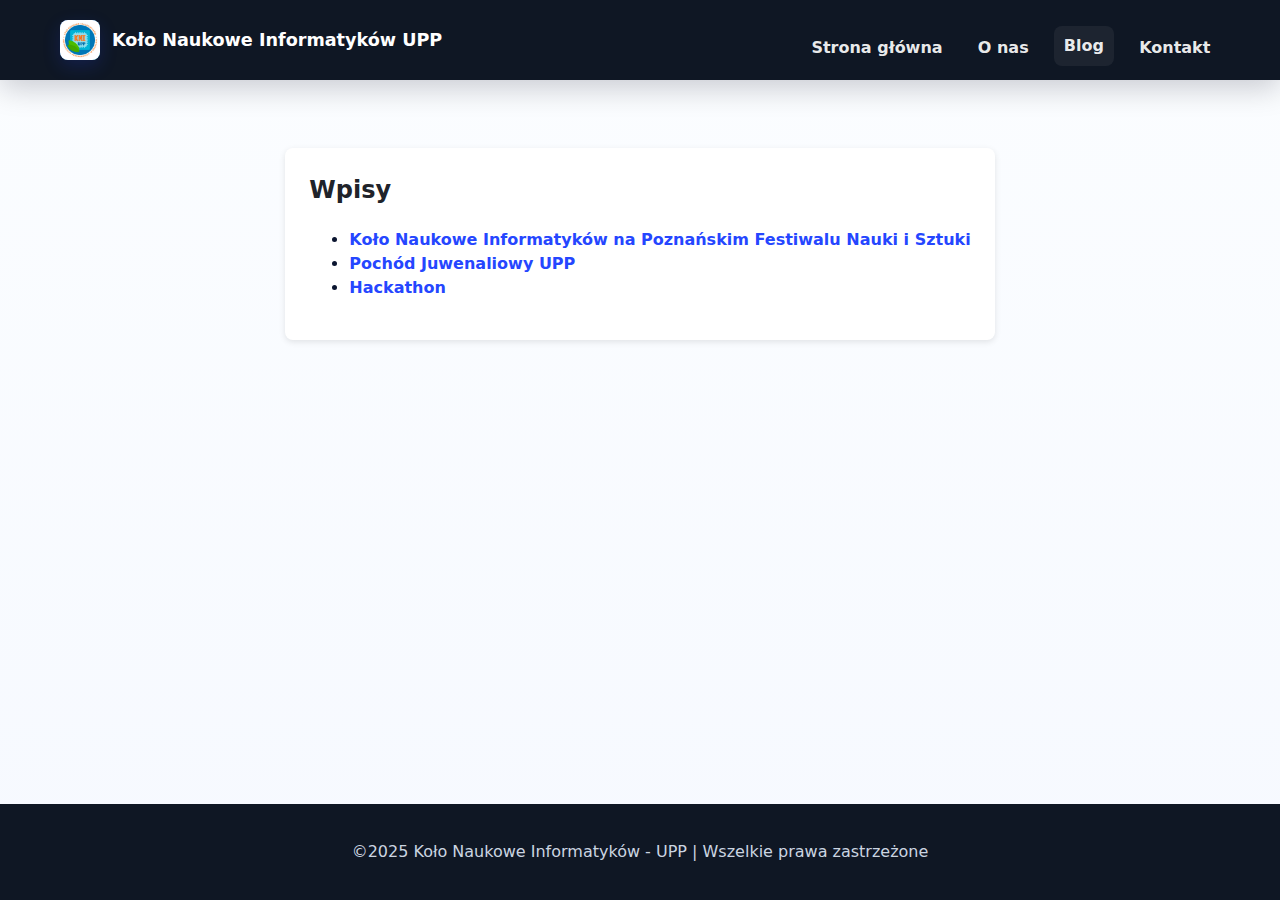
<file: blog/index.html>
<!DOCTYPE html>
<html lang="pl">
<head>
    <meta charset="UTF-8">
    <meta name="viewport" content="width=device-width, initial-scale=1.0">
    <title>Blog – Koło Naukowe Informatyków UPP</title>
    <link rel="stylesheet" href="../assets/css/style.css">
    <link rel="icon" href="../static/favicon.png" type="image/x-icon">
</head>
<body>
    <header>
        <div class="container header-inner">
            <a href="../index.html" class="brand">
                <img src="../static/favicon.png" alt="KNI UPP" class="logo" />
                Koło Naukowe Informatyków UPP
            </a>

            <nav class="nav" aria-label="Główne menu">
                <button class="nav-toggle" aria-label="Otwórz menu" aria-expanded="false">
                    <span class="hamburger" aria-hidden="true"></span>
                </button>
                <ul class="nav-list">
                    <li><a href="../index.html">Strona główna</a></li>
                    <li><a href="../about.html">O nas</a></li>
                    <li><a href="index.html" class="active">Blog</a></li>
                    <li><a href="../contact.html">Kontakt</a></li>
                </ul>
            </nav>
        </div>
    </header>

    <main>
        <section>
            <h2>Wpisy</h2>
            <ul class="blog-list">
                    <li>
                        <a href="pfnis.html">Koło Naukowe Informatyków na Poznańskim Festiwalu Nauki i Sztuki</a>
                        <em></em>
                    </li>
                    <li>
                        <a href="juwenalia_2025.html">Pochód Juwenaliowy UPP</a>
                        <em></em>
                    </li>
                    <li>
                        <a href="hackaton2025.html">Hackathon</a>
                        <em></em>
                    </li>
                <!-- Dodaj kolejne wpisy tutaj -->
            </ul>
        </section>
    </main>

    <footer>
        <p>&copy;2025 Koło Naukowe Informatyków - UPP | Wszelkie prawa zastrzeżone</p>
    </footer>
</body>
</html>
</file>
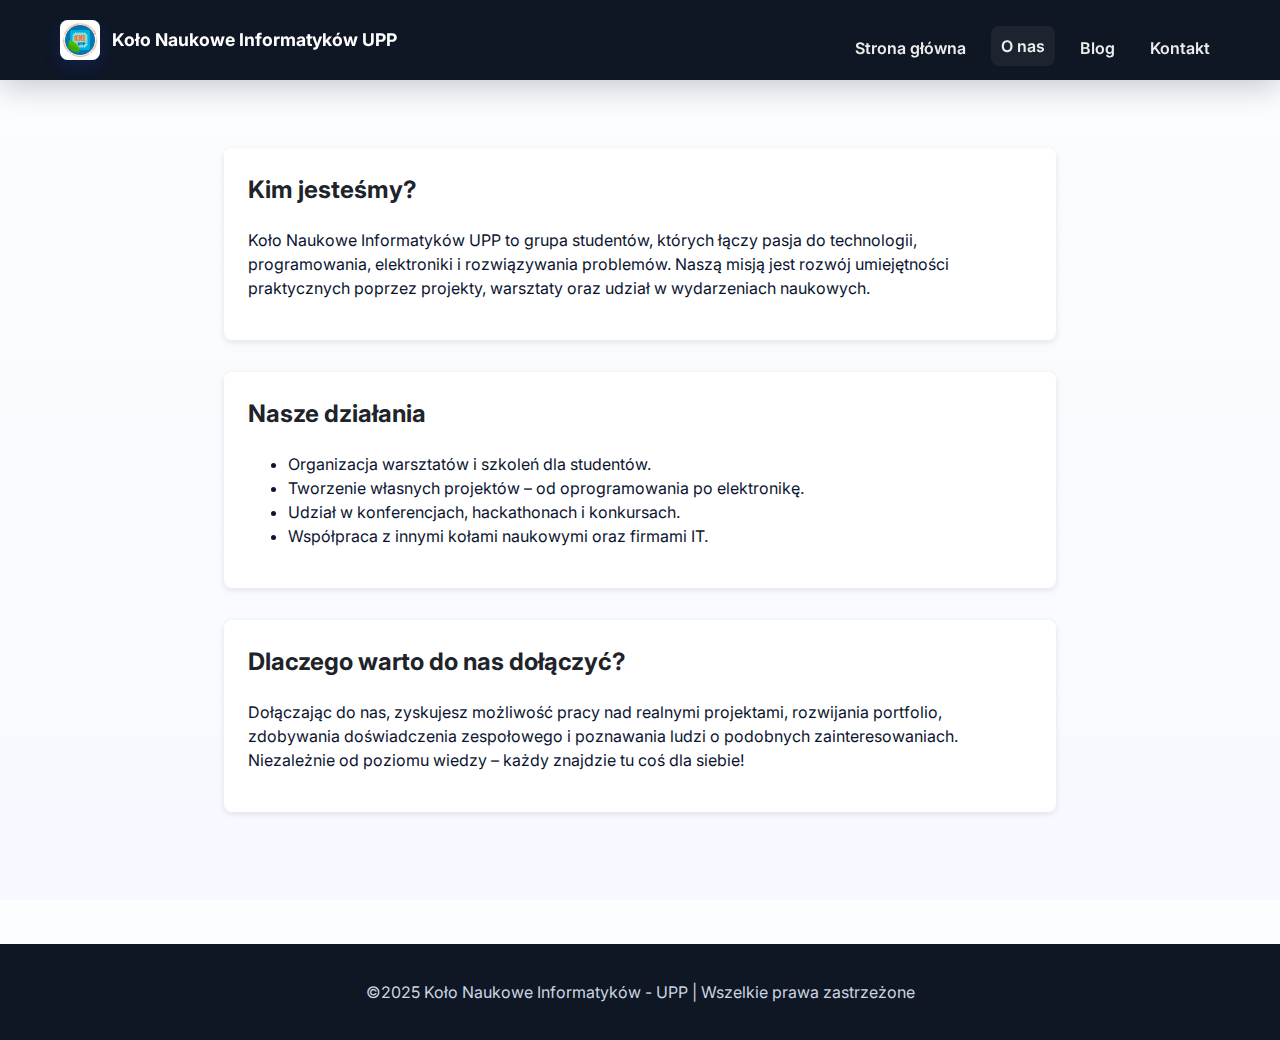
<file: about.html>
<!DOCTYPE html>
<html lang="pl">
<head>
    <meta charset="UTF-8">
    <meta name="viewport" content="width=device-width, initial-scale=1.0">
    <title>O nas – Koło Naukowe Informatyków UPP</title>
    <link rel="stylesheet" href="assets/css/style.css">
    <link rel="icon" href="static/favicon.png" type="image/x-icon">
    <meta name="theme-color" content="#0f1724">
    <link href="https://fonts.googleapis.com/css2?family=Inter:wght@300;400;600;700;800&display=swap" rel="stylesheet">
</head>
<body>
    <header>
      <div class="container header-inner">
        <a href="index.html" class="brand">
          <img src="static/favicon.png" alt="KNI UPP" class="logo" />
          Koło Naukowe Informatyków UPP
        </a>
        <nav class="nav" aria-label="Główne menu">
          <button class="nav-toggle" aria-label="Otwórz menu" aria-expanded="false"><span class="hamburger" aria-hidden="true"></span></button>
          <ul class="nav-list">
            <li><a href="index.html">Strona główna</a></li>
            <li><a href="about.html" class="active">O nas</a></li>
            <li><a href="blog/index.html">Blog</a></li>
            <li><a href="contact.html">Kontakt</a></li>
          </ul>
        </nav>
      </div>
    </header>

    <main>
        <section>
            <h2>Kim jesteśmy?</h2>
            <p>Koło Naukowe Informatyków UPP to grupa studentów, których łączy pasja do technologii, programowania, elektroniki i rozwiązywania problemów. Naszą misją jest rozwój umiejętności praktycznych poprzez projekty, warsztaty oraz udział w wydarzeniach naukowych.</p>
        </section>

        <section>
            <h2>Nasze działania</h2>
            <ul>
                <li>Organizacja warsztatów i szkoleń dla studentów.</li>
                <li>Tworzenie własnych projektów – od oprogramowania po elektronikę.</li>
                <li>Udział w konferencjach, hackathonach i konkursach.</li>
                <li>Współpraca z innymi kołami naukowymi oraz firmami IT.</li>
            </ul>
        </section>

        <section>
            <h2>Dlaczego warto do nas dołączyć?</h2>
            <p>Dołączając do nas, zyskujesz możliwość pracy nad realnymi projektami, rozwijania portfolio, zdobywania doświadczenia zespołowego i poznawania ludzi o podobnych zainteresowaniach. Niezależnie od poziomu wiedzy – każdy znajdzie tu coś dla siebie!</p>
        </section>
    </main>

    <footer>
        <p>&copy;2025 Koło Naukowe Informatyków - UPP | Wszelkie prawa zastrzeżone</p>
    </footer>

    <script src="assets/js/script.js"></script>
</body>
</html>
</file>
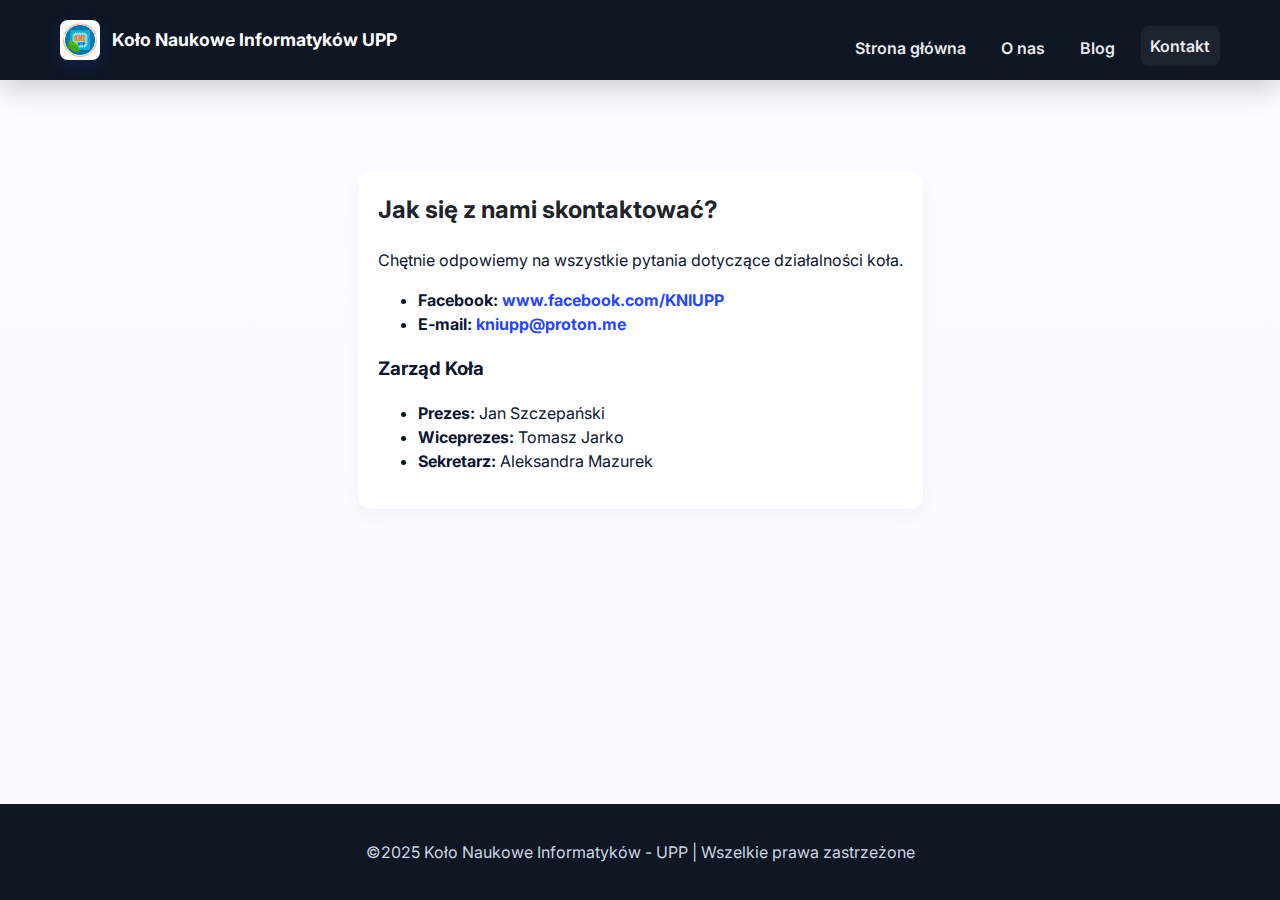
<file: contact.html>
<!DOCTYPE html>
<html lang="pl">
<head>
  <meta charset="UTF-8">
  <meta name="viewport" content="width=device-width, initial-scale=1.0">
  <title>Kontakt – Koło Naukowe Informatyków</title>
  <link rel="stylesheet" href="assets/css/style.css">
  <link rel="icon" href="static/favicon.png" type="image/x-icon">
  <meta name="theme-color" content="#0f1724">
  <link href="https://fonts.googleapis.com/css2?family=Inter:wght@300;400;600;700;800&display=swap" rel="stylesheet">
</head>
<body>
  <header>
    <div class="container header-inner">
      <a href="index.html" class="brand">
        <img src="static/favicon.png" alt="KNI UPP" class="logo" />
        Koło Naukowe Informatyków UPP
      </a>

      <nav class="nav" aria-label="Główne menu">
        <button class="nav-toggle" aria-label="Otwórz menu" aria-expanded="false">
          <span class="hamburger" aria-hidden="true"></span>
        </button>
        <ul class="nav-list">
          <li><a href="index.html">Strona główna</a></li>
          <li><a href="about.html">O nas</a></li>
          <li><a href="blog/index.html">Blog</a></li>
          <li><a href="contact.html" class="active">Kontakt</a></li>
        </ul>
      </nav>
    </div>
  </header>

  <main>
    <section class="contact-section container card reveal" style="margin-top:1.5rem;">
      <h2>Jak się z nami skontaktować?</h2>
      <p>Chętnie odpowiemy na wszystkie pytania dotyczące działalności koła.</p>
      <ul class="contact-list">
        <li><strong>Facebook:</strong> <a href="https://www.facebook.com/KNIUPP" target="_blank" rel="noopener">www.facebook.com/KNIUPP</a></li>
        <li><strong>E‑mail:</strong> <a href="mailto:kniupp@proton.me">kniupp@proton.me</a></li>
      </ul>

      <h3>Zarząd Koła</h3>
      <ul class="team-list">
        <li><strong>Prezes:</strong> Jan Szczepański</li>
        <li><strong>Wiceprezes:</strong> Tomasz Jarko</li>
        <li><strong>Sekretarz:</strong> Aleksandra Mazurek</li>
      </ul>
    </section>
  </main>

  <footer>
    <p>&copy;2025 Koło Naukowe Informatyków - UPP | Wszelkie prawa zastrzeżone</p>
  </footer>

  <script src="assets/js/script.js"></script>
</body>
</html>
</file>
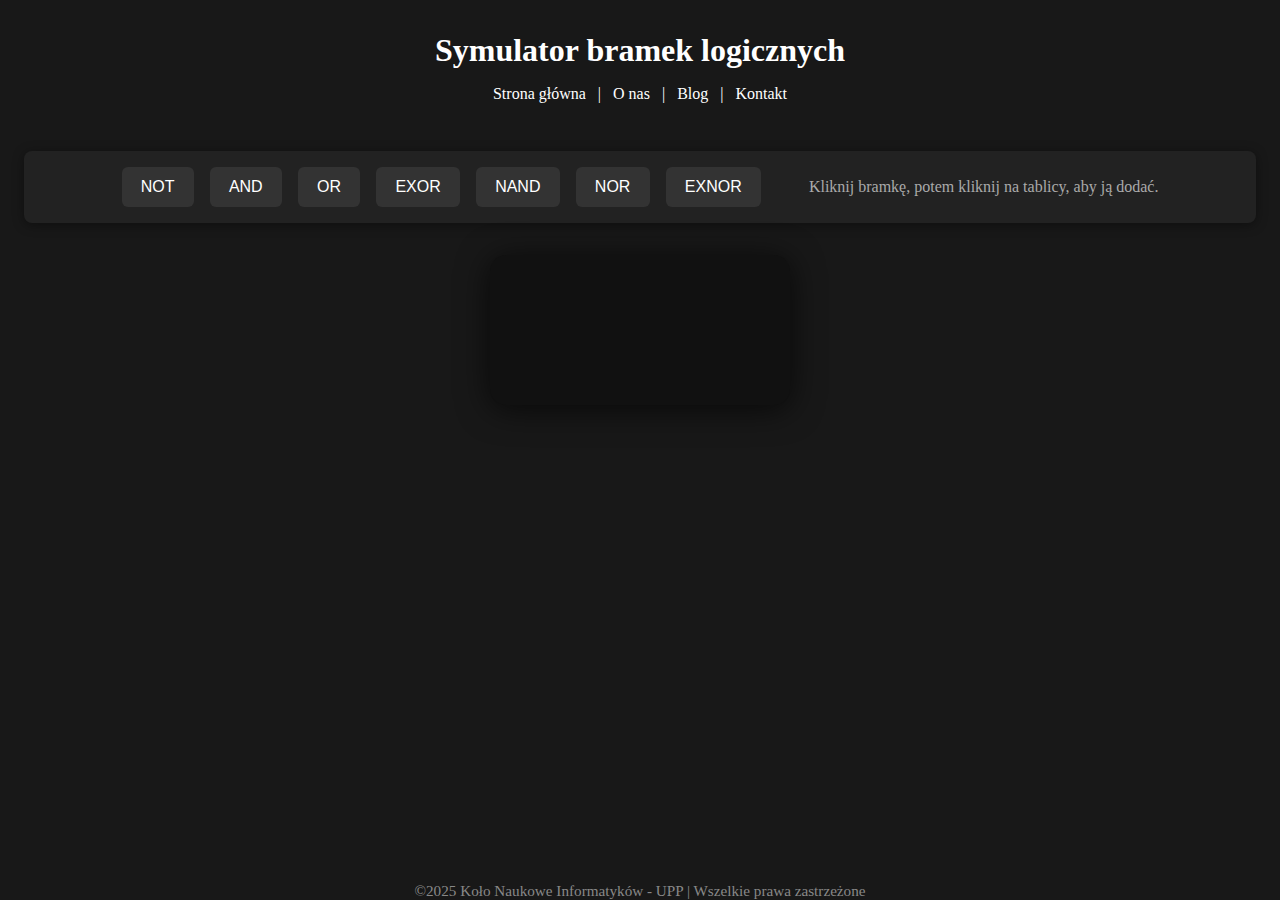
<file: gate_sim.html>
<!DOCTYPE html>
<html lang="pl">
<head>
    <meta charset="UTF-8">
    <meta name="viewport" content="width=device-width, initial-scale=1.0">
    <title>Symulator bramek logicznych – KNI UPP</title>
    <link rel="stylesheet" href="gate_sim.css">
    <link rel="icon" href="static/favicon.png" type="image/x-icon">
</head>
<body>
    <header>
        <h1>Symulator bramek logicznych</h1>
        <nav>
            <a href="index.html">Strona główna</a> |
            <a href="about.html">O nas</a> |
            <a href="blog/index.html">Blog</a> |
            <a href="contact.html">Kontakt</a>
        </nav>
    </header>
    <main>
        <div class="toolbar">
            <button data-gate="NOT">NOT</button>
            <button data-gate="AND">AND</button>
            <button data-gate="OR">OR</button>
            <button data-gate="EXOR">EXOR</button>
            <button data-gate="NAND">NAND</button>
            <button data-gate="NOR">NOR</button>
            <button data-gate="EXNOR">EXNOR</button>
            <span class="toolbar-info">Kliknij bramkę, potem kliknij na tablicy, aby ją dodać.</span>
        </div>
        <canvas id="board"></canvas>
    </main>
    <footer>
        <p>&copy;2025 Koło Naukowe Informatyków - UPP | Wszelkie prawa zastrzeżone</p>
    </footer>
    <script src="gate_sim.js"></script>
</body>
</html>
</file>
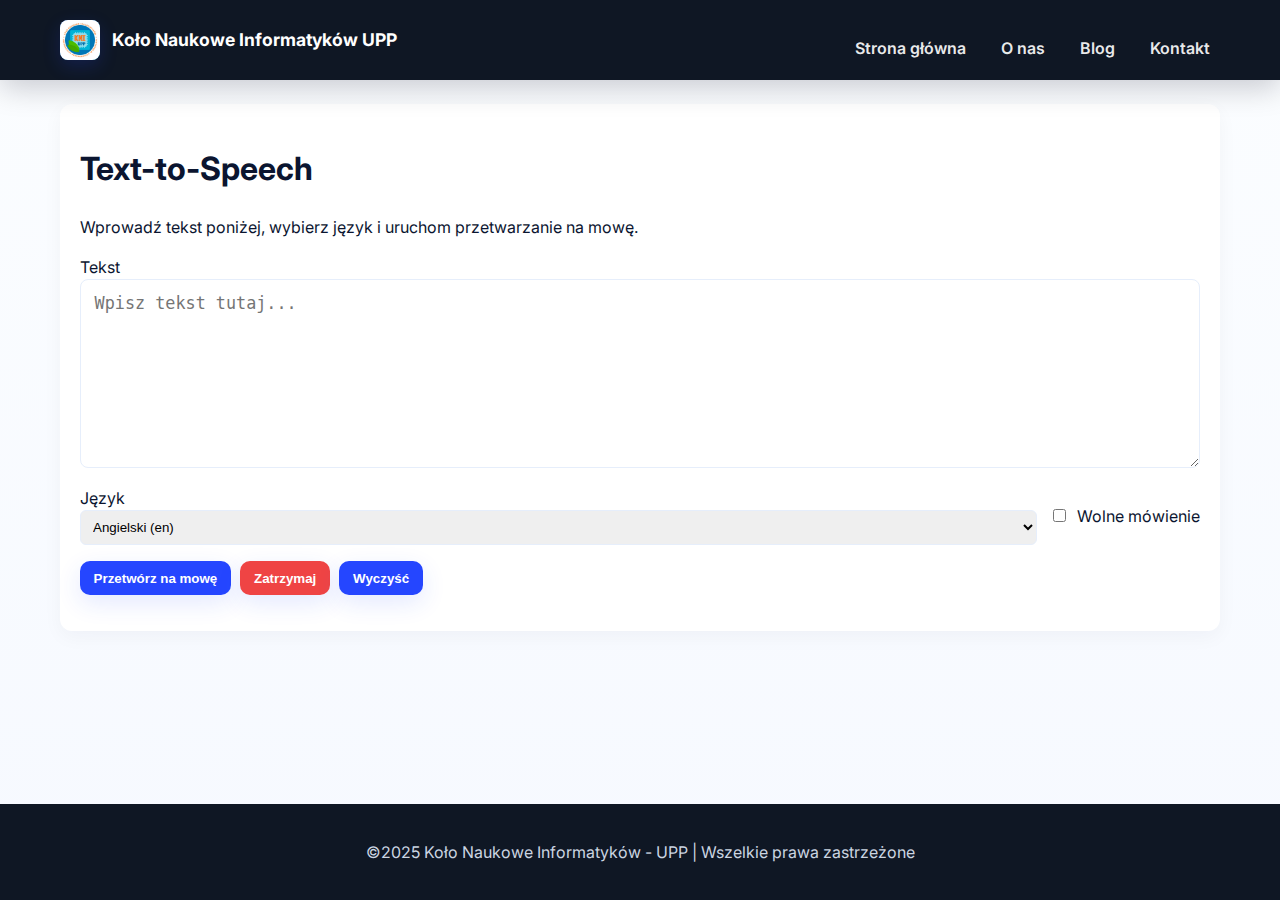
<file: tts.html>
<!DOCTYPE html>
<html lang="pl">

<head>
    <meta charset="UTF-8">
    <meta name="viewport" content="width=device-width, initial-scale=1.0">
    <title>Text-to-Speech – Koło Naukowe Informatyków UPP</title>
    <link rel="stylesheet" href="assets/css/style.css">
    <link rel="icon" href="static/favicon.png" type="image/x-icon">
    <meta name="theme-color" content="#0f1724">
    <link href="https://fonts.googleapis.com/css2?family=Inter:wght@300;400;600;700;800&display=swap" rel="stylesheet">
</head>

<body>
    <header>
        <div class="container header-inner">
            <a href="index.html" class="brand">
                <img src="static/favicon.png" alt="KNI UPP" class="logo" />
                Koło Naukowe Informatyków UPP
            </a>

            <nav class="nav" aria-label="Główne menu">
                <button class="nav-toggle" aria-label="Otwórz menu" aria-expanded="false">
                    <span class="hamburger" aria-hidden="true"></span>
                </button>
                <ul class="nav-list">
                    <li><a href="index.html">Strona główna</a></li>
                    <li><a href="about.html">O nas</a></li>
                    <li><a href="blog/index.html">Blog</a></li>
                    <li><a href="contact.html">Kontakt</a></li>
                </ul>
            </nav>
        </div>
    </header>

    <main class="container" style="padding-top:1.5rem;">
        <section class="card reveal">
            <h1>Text-to-Speech</h1>
            <p class="muted">Wprowadź tekst poniżej, wybierz język i uruchom przetwarzanie na mowę.</p>

            <form id="tts-form" style="margin-top:1rem;">
                <label for="text-input">Tekst</label>
                <textarea id="text-input" name="text" rows="8" placeholder="Wpisz tekst tutaj..." required
                    style="width:100%; font-size:1.05rem; padding:0.85rem; border-radius:8px; border:1px solid #e6eefb;"></textarea>

                <div style="display:flex;gap:0.75rem;margin-top:0.75rem;flex-wrap:wrap;">
                    <div style="flex:1;min-width:160px;">
                        <label for="lang-select">Język</label>
                        <select id="lang-select" name="lang" required
                            style="width:100%; padding:0.5rem; border-radius:6px; border:1px solid #e6eefb;">
                            <option value="pl">Polski (pl)</option>
                            <option value="en" selected>Angielski (en)</option>
                            <option value="de">Niemiecki (de)</option>
                        </select>
                    </div>

                    <div style="display:flex;align-items:center;gap:0.5rem;">
                        <label for="slow-input" style="display:flex;align-items:center;gap:0.5rem;">
                            <input type="checkbox" id="slow-input" name="slow">
                            Wolne mówienie
                        </label>
                    </div>
                </div>

                <div style="margin-top:1rem;display:flex;gap:0.6rem;flex-wrap:wrap;">
                    <button type="submit" id="submit-btn" class="btn">Przetwórz na mowę</button>
                    <button type="button" id="stop-btn" class="btn" style="background:#ef4444">Zatrzymaj</button>
                    <button type="button" id="clear-btn" class="btn btn-secondary">Wyczyść</button>
                </div>
            </form>

            <div id="progress-container" style="margin-top:1rem; display:none;">
                <div id="progress-bar" style="width:100%; background:#e6eefb; border-radius:999px; height:14px; overflow:hidden;">
                    <div id="progress-inner" style="height:100%; width:0%; background:linear-gradient(90deg,#2546ff,#06b6d4); transition:width 300ms;"></div>
                </div>
                <div id="progress-text" class="muted" style="margin-top:0.5rem; font-size:0.95rem;">Trwa odtwarzanie…</div>
            </div>

            <div id="result" style="margin-top:1rem;"></div>
        </section>
    </main>

    <footer>
        <p>&copy;2025 Koło Naukowe Informatyków - UPP | Wszelkie prawa zastrzeżone</p>
    </footer>

    <script src="assets/js/script.js"></script>
    <script src="tts.js"></script>
</body>
</html>
</file>
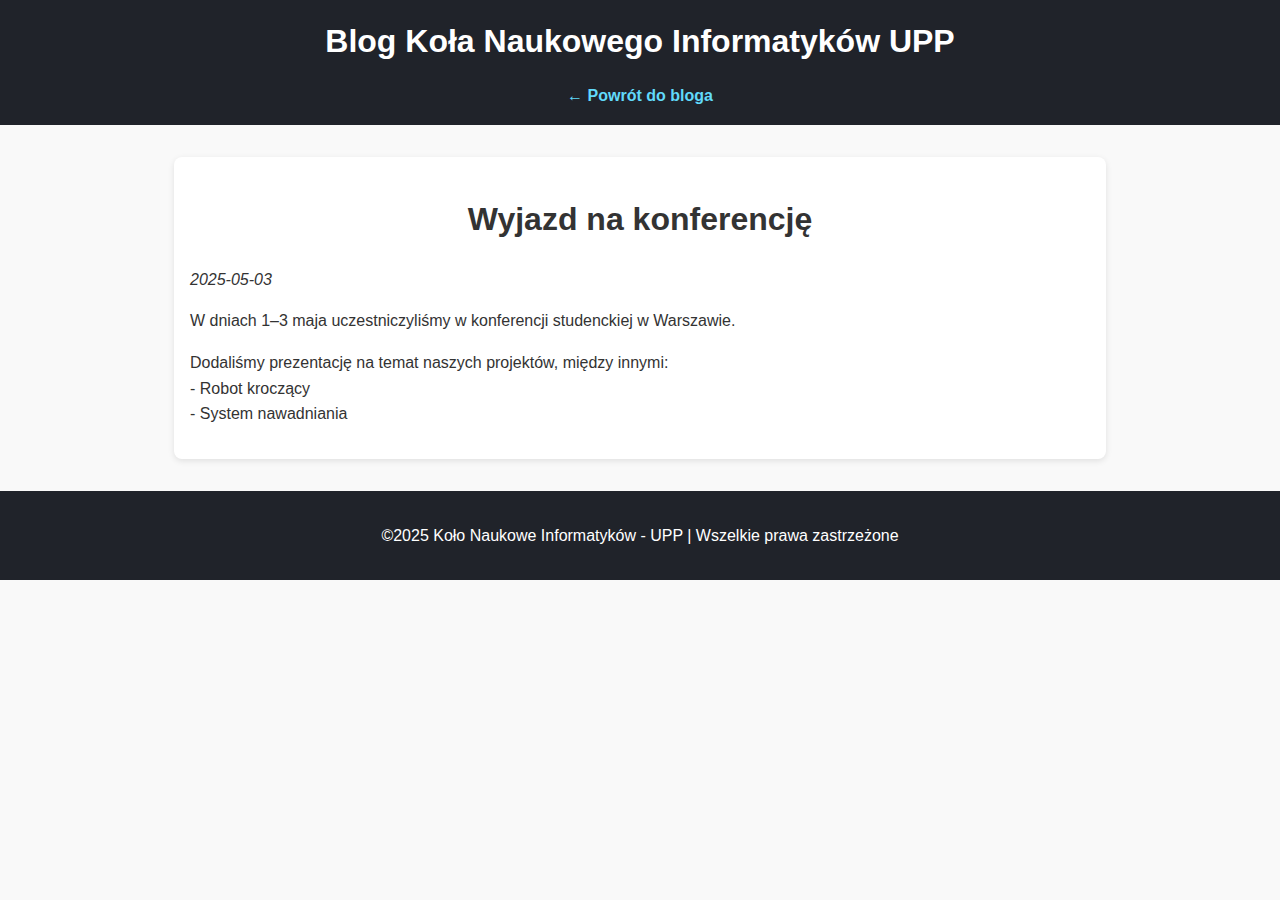
<file: blog/2025-05-03-wyjazd-na-konferencje.html>
<!DOCTYPE html>
<html lang="pl">
<head>
    <meta charset="UTF-8">
    <title>Wyjazd na konferencję</title>
    <link rel="stylesheet" href="blog.css">
</head>
<body>
    
    <header>
        
        <h1>Blog Koła Naukowego Informatyków UPP</h1>
        <nav>
            <a href="index.html">← Powrót do bloga</a>
        </nav>
    </header>
    <main>
    <article>
        <h1>Wyjazd na konferencję</h1>
        <p><em>2025-05-03</em></p>
        <p>W dniach 1–3 maja uczestniczyliśmy w konferencji studenckiej w Warszawie.</p>
<p>Dodaliśmy prezentację na temat naszych projektów, między innymi:
<br>- Robot kroczący
<br>- System nawadniania</p>
    </article>
    </main>
    <footer>
        <p>&copy;2025 Koło Naukowe Informatyków - UPP | Wszelkie prawa zastrzeżone</p>
    </footer>
</body>
</html>
</file>
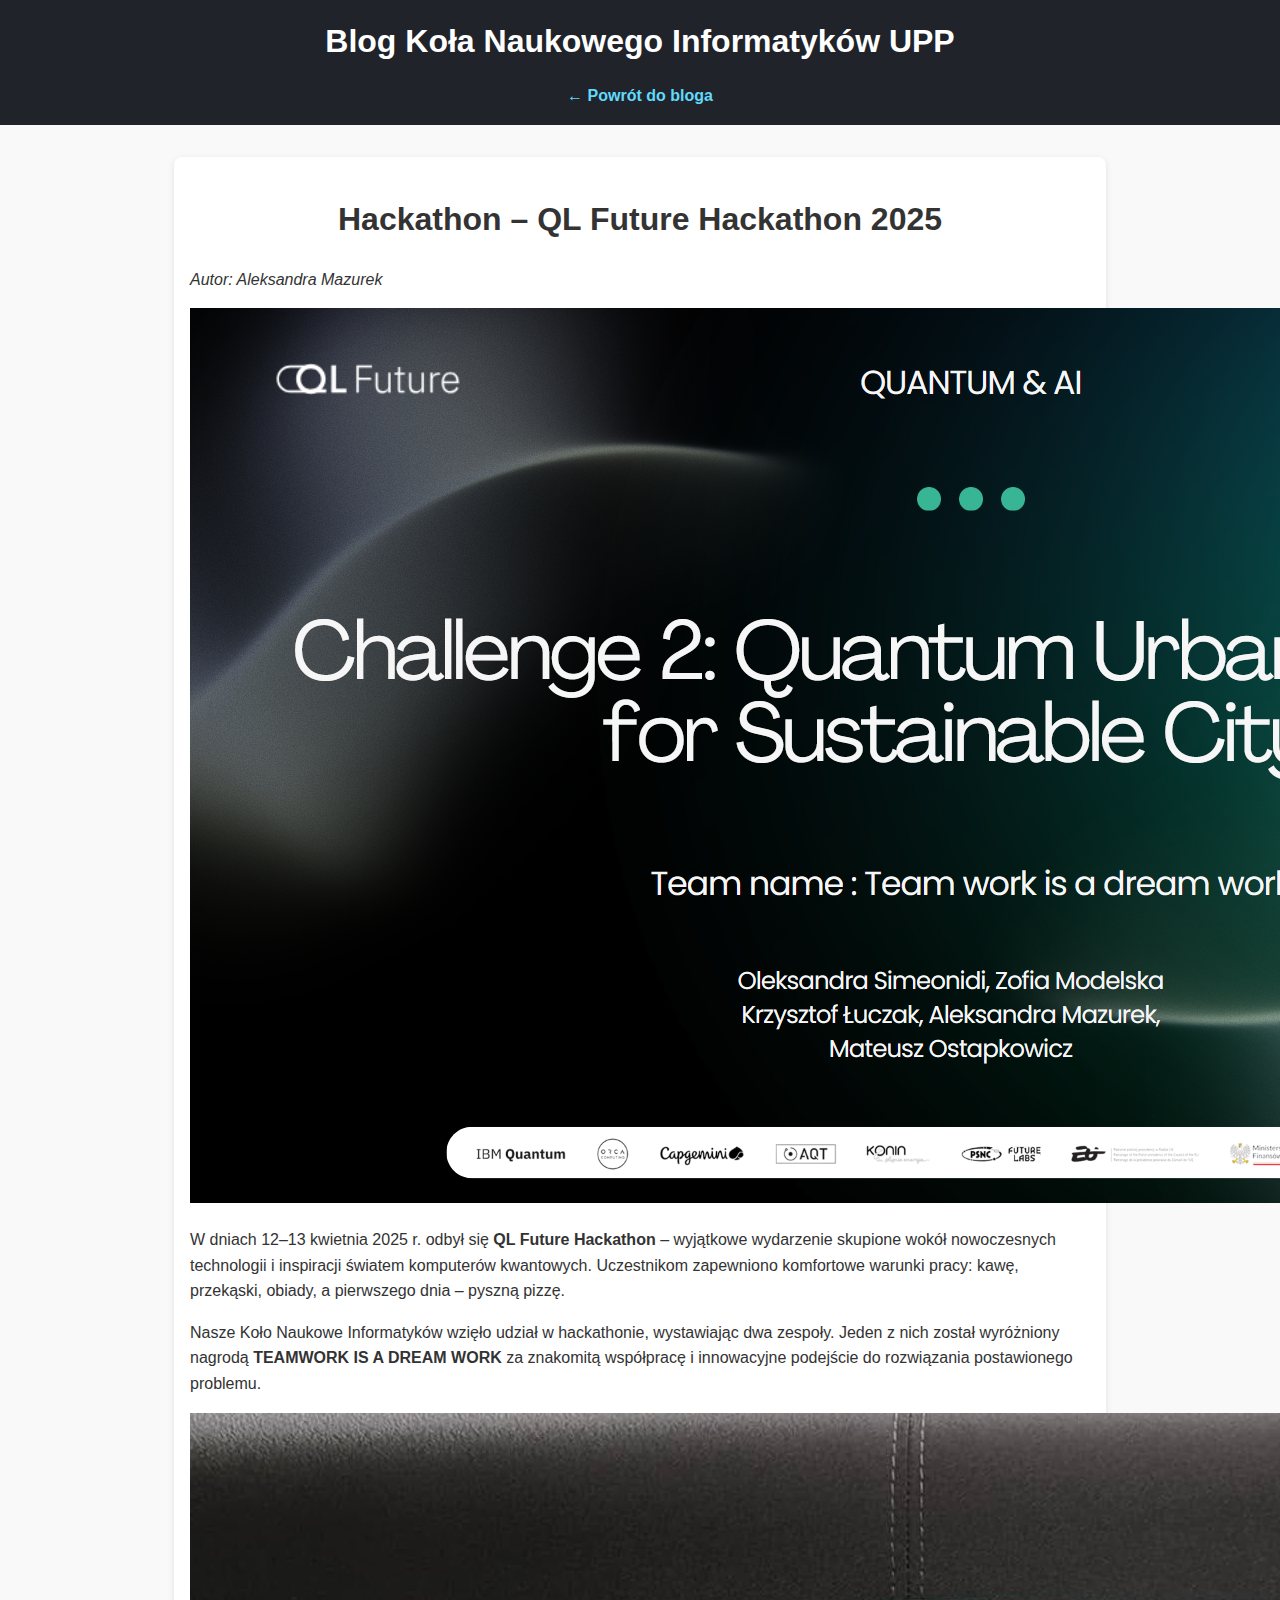
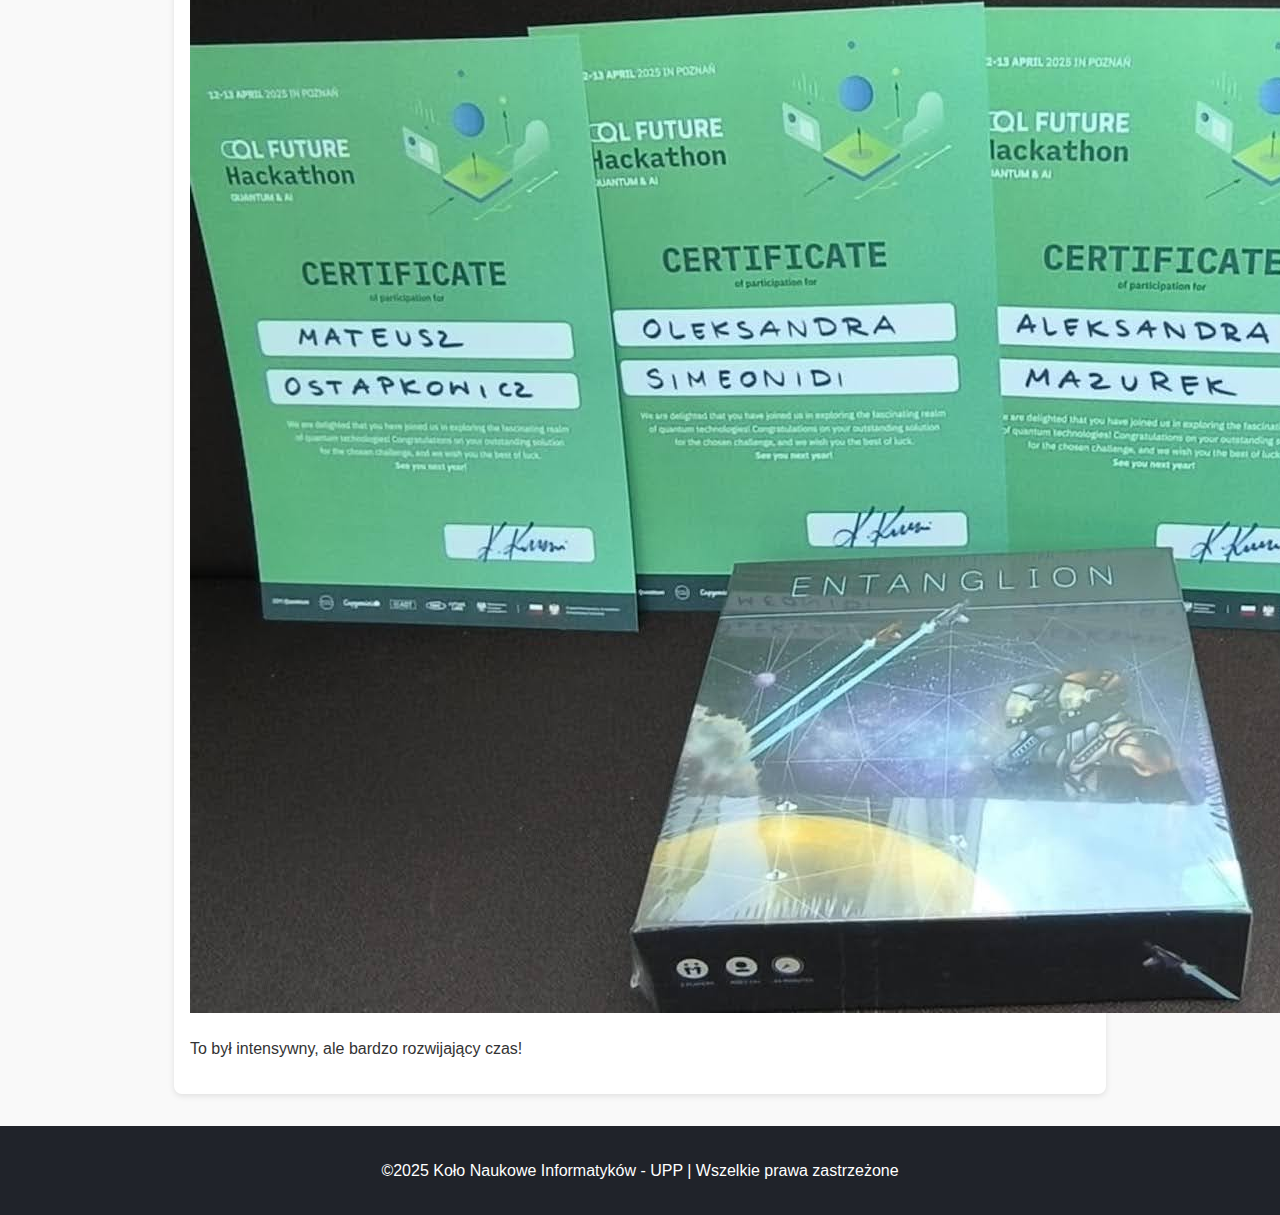
<file: blog/hackaton2025.html>
<!DOCTYPE html>
<html lang="pl">
<head>
    <meta charset="UTF-8">
    <title>Hackathon – QL Future Hackathon 2025</title>
    <link rel="stylesheet" href="blog.css">
    <link rel="icon" href="../static/favicon.png" type="image/x-icon">
</head>
<body>
    <header>
        <h1>Blog Koła Naukowego Informatyków UPP</h1>
        <nav>
            <a href="index.html">← Powrót do bloga</a>
        </nav>
    </header>
    <main>
        <article>
            <h1>Hackathon – QL Future Hackathon 2025</h1>
            <p><em>Autor: Aleksandra Mazurek</em></p>
            <img src="../assets/images/hackaton1_2025.png" alt="QL Future Hackathon - zdjęcie 1">
            <p>
                W dniach 12–13 kwietnia 2025 r. odbył się <strong>QL Future Hackathon</strong> – wyjątkowe wydarzenie skupione wokół nowoczesnych technologii i inspiracji światem komputerów kwantowych. Uczestnikom zapewniono komfortowe warunki pracy: kawę, przekąski, obiady, a pierwszego dnia – pyszną pizzę.
            </p>
            <p>
                Nasze Koło Naukowe Informatyków wzięło udział w hackathonie, wystawiając dwa zespoły. Jeden z nich został wyróżniony nagrodą <strong>TEAMWORK IS A DREAM WORK</strong> za znakomitą współpracę i innowacyjne podejście do rozwiązania postawionego problemu.
            </p>
            <img src="../assets/images/hackaton2_2025.png" alt="QL Future Hackathon - zdjęcie 2">
            <p>
                To był intensywny, ale bardzo rozwijający czas!
            </p>
        </article>
    </main>
    <footer>
        <p>&copy;2025 Koło Naukowe Informatyków - UPP | Wszelkie prawa zastrzeżone</p>
    </footer>
</body>
</html>
</file>
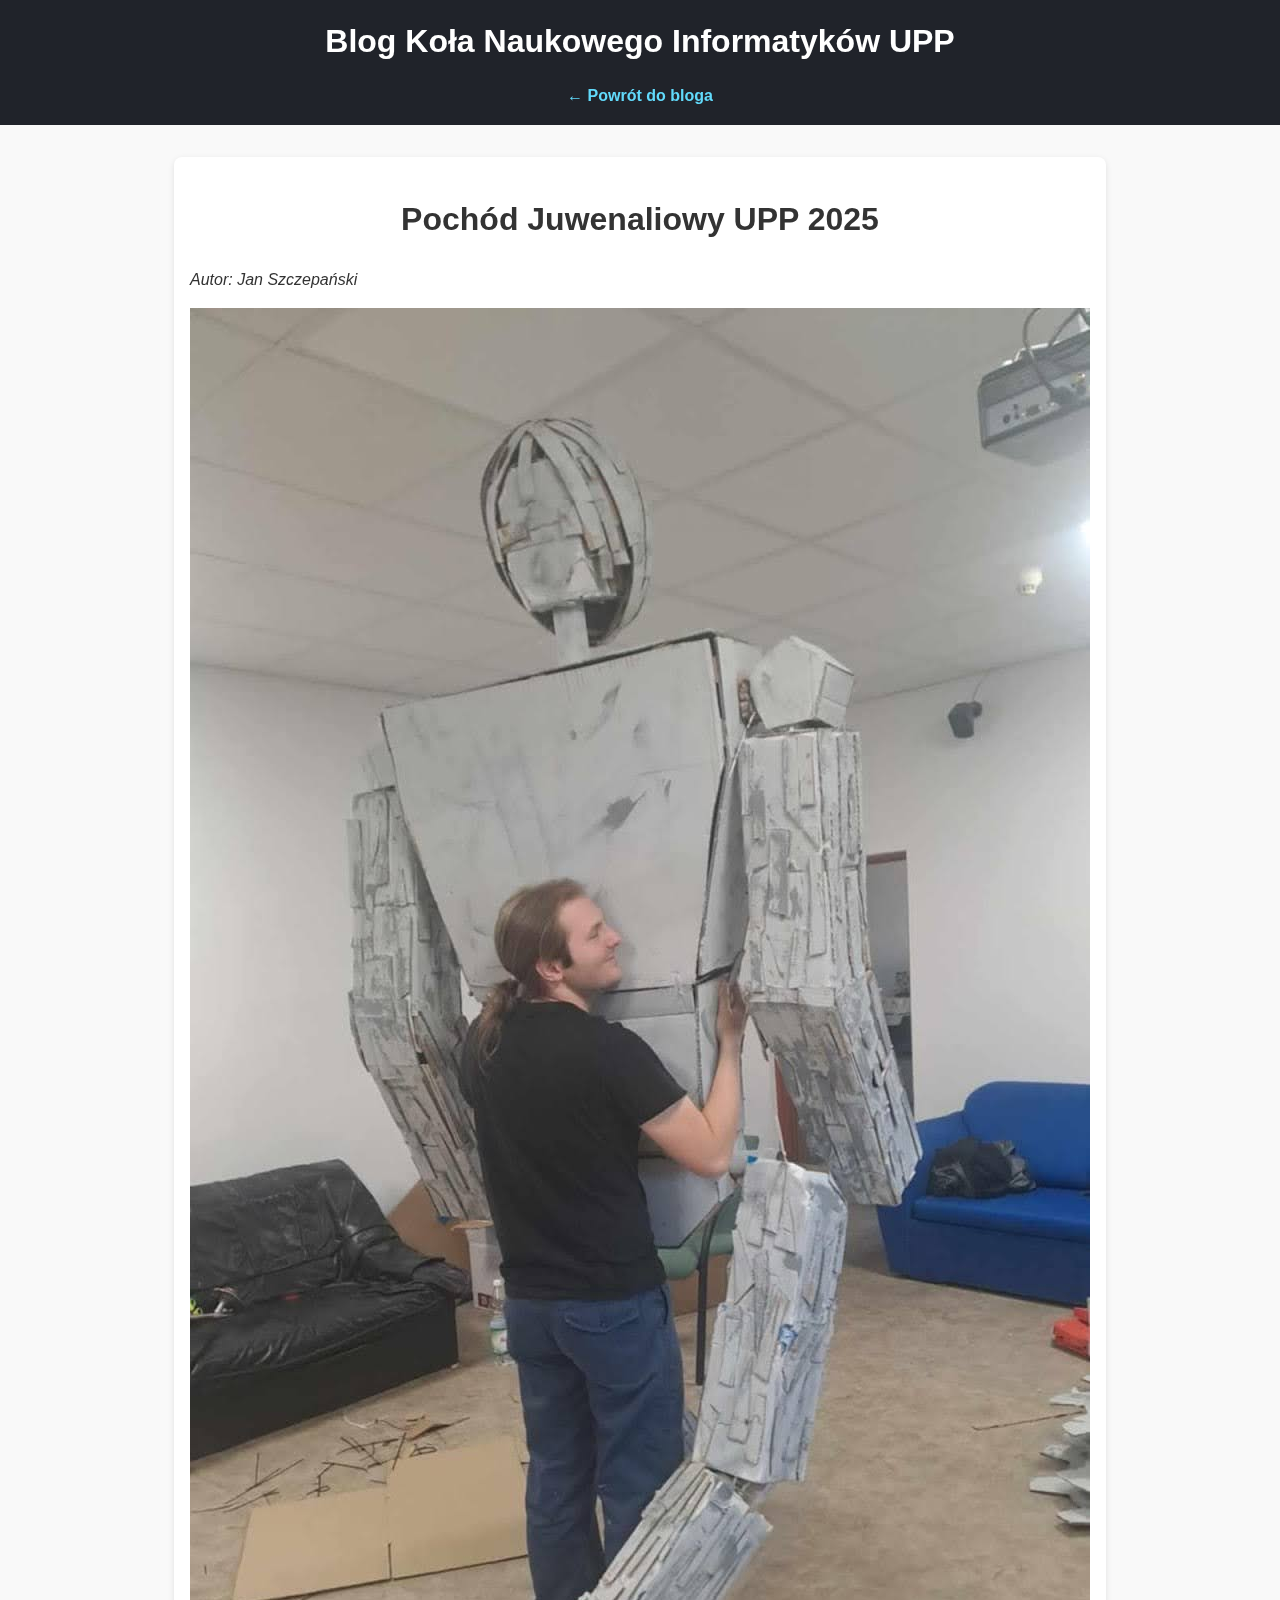
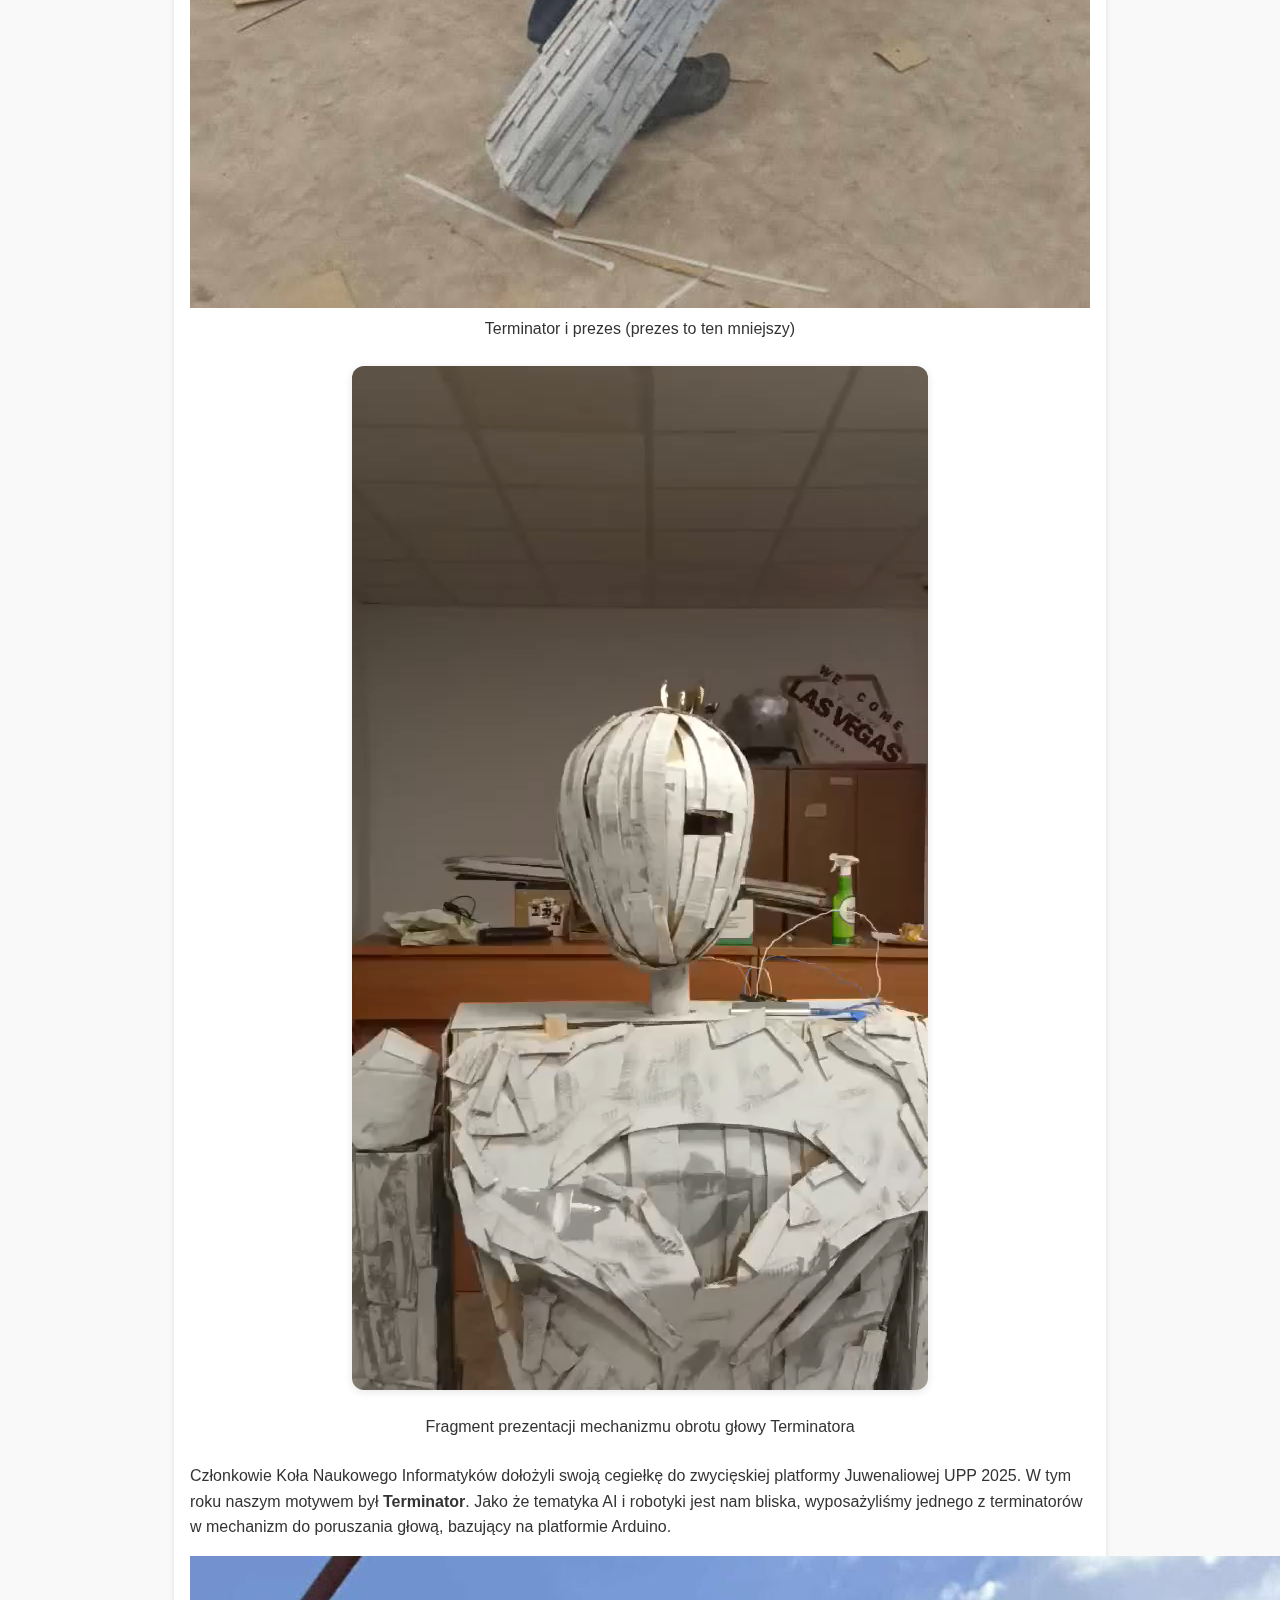
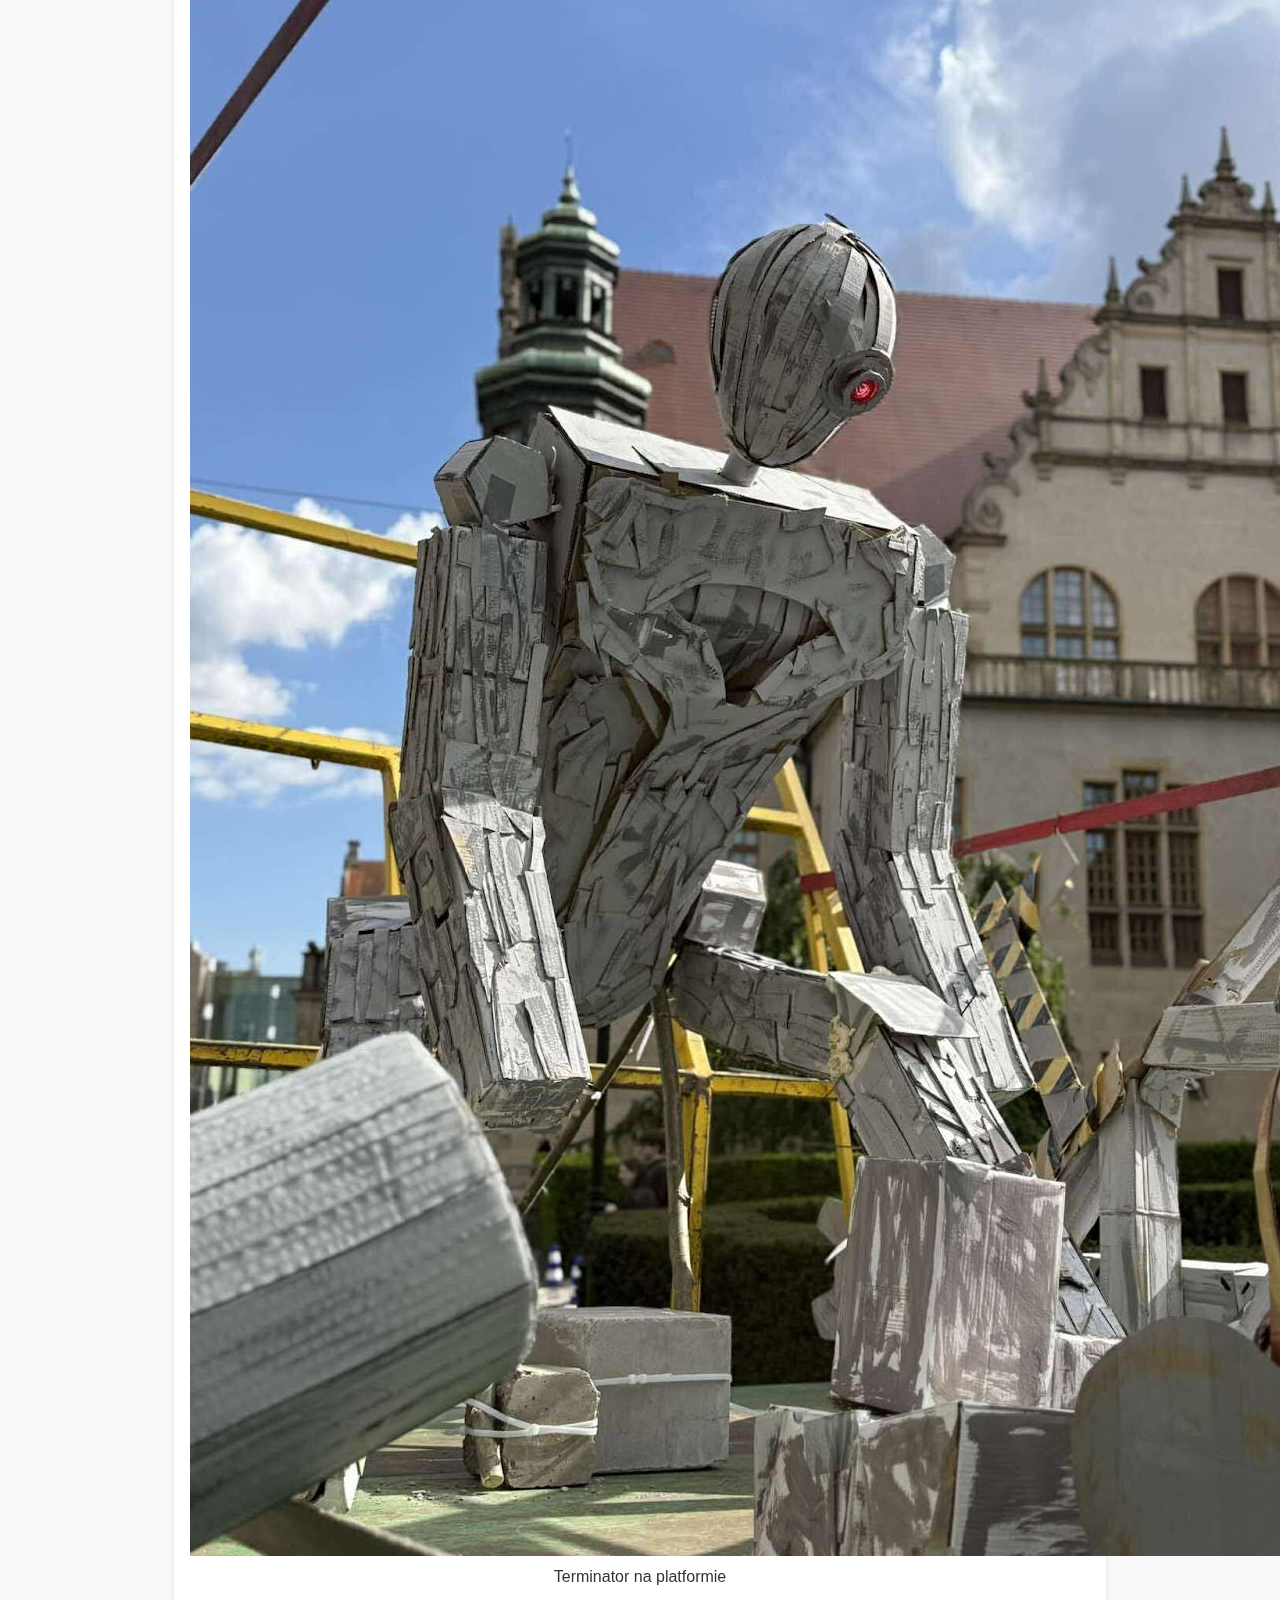
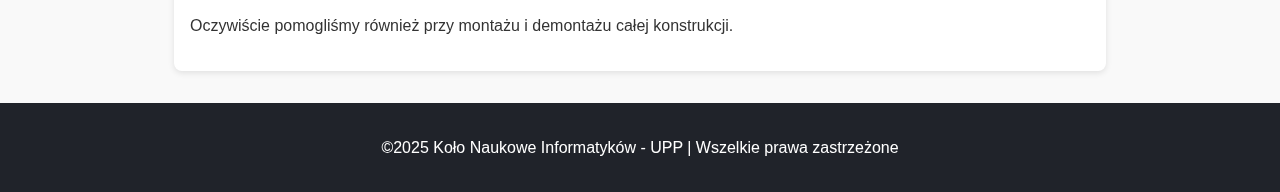
<file: blog/juwenalia_2025.html>
<!DOCTYPE html>
<html lang="pl">

<head>
    <meta charset="UTF-8">
    <title>Pochód Juwenaliowy UPP 2025</title>
    <link rel="stylesheet" href="blog.css">
    <link rel="icon" href="../static/favicon.png" type="image/x-icon">
</head>

<body>
    <header>
        <h1>Blog Koła Naukowego Informatyków UPP</h1>
        <nav>
            <a href="index.html">← Powrót do bloga</a>
        </nav>
    </header>
    <main>
        <article>
            <h1>Pochód Juwenaliowy UPP 2025</h1>
            <p><em>Autor: Jan Szczepański</em></p>
            <img src="../assets/images/juwenalia_1_2025.png" alt="Terminator i prezes (prezes to ten mniejszy)" />
            <figcaption style="text-align:center; margin-bottom:1.5em;">Terminator i prezes (prezes to ten mniejszy)
            </figcaption>
            <video src="../assets/video/terminator.mp4" autoplay loop muted playsinline
                style="display:block; margin: 0 auto 1.5em auto; max-width:100%; border-radius:12px; box-shadow:0 2px 8px rgba(0,0,0,0.10);"></video>
            <figcaption style="text-align:center; margin-bottom:1.5em;">Fragment prezentacji mechanizmu obrotu głowy Terminatora
            </figcaption>
            <p>
                Członkowie Koła Naukowego Informatyków dołożyli swoją cegiełkę do zwycięskiej platformy Juwenaliowej UPP
                2025. W tym roku naszym motywem był <strong>Terminator</strong>. Jako że tematyka AI i robotyki jest nam
                bliska, wyposażyliśmy jednego z terminatorów w mechanizm do poruszania głową, bazujący na platformie
                Arduino.
            </p>
            <img src="../assets/images/juwenalia_2_2025.png" alt="Terminator na platformie" />
            <figcaption style="text-align:center; margin-bottom:1.5em;">Terminator na platformie</figcaption>
            <p>
                Oczywiście pomogliśmy również przy montażu i demontażu całej konstrukcji.
            </p>
        </article>
    </main>
    <footer>
        <p>&copy;2025 Koło Naukowe Informatyków - UPP | Wszelkie prawa zastrzeżone</p>
    </footer>
</body>

</html>
</file>
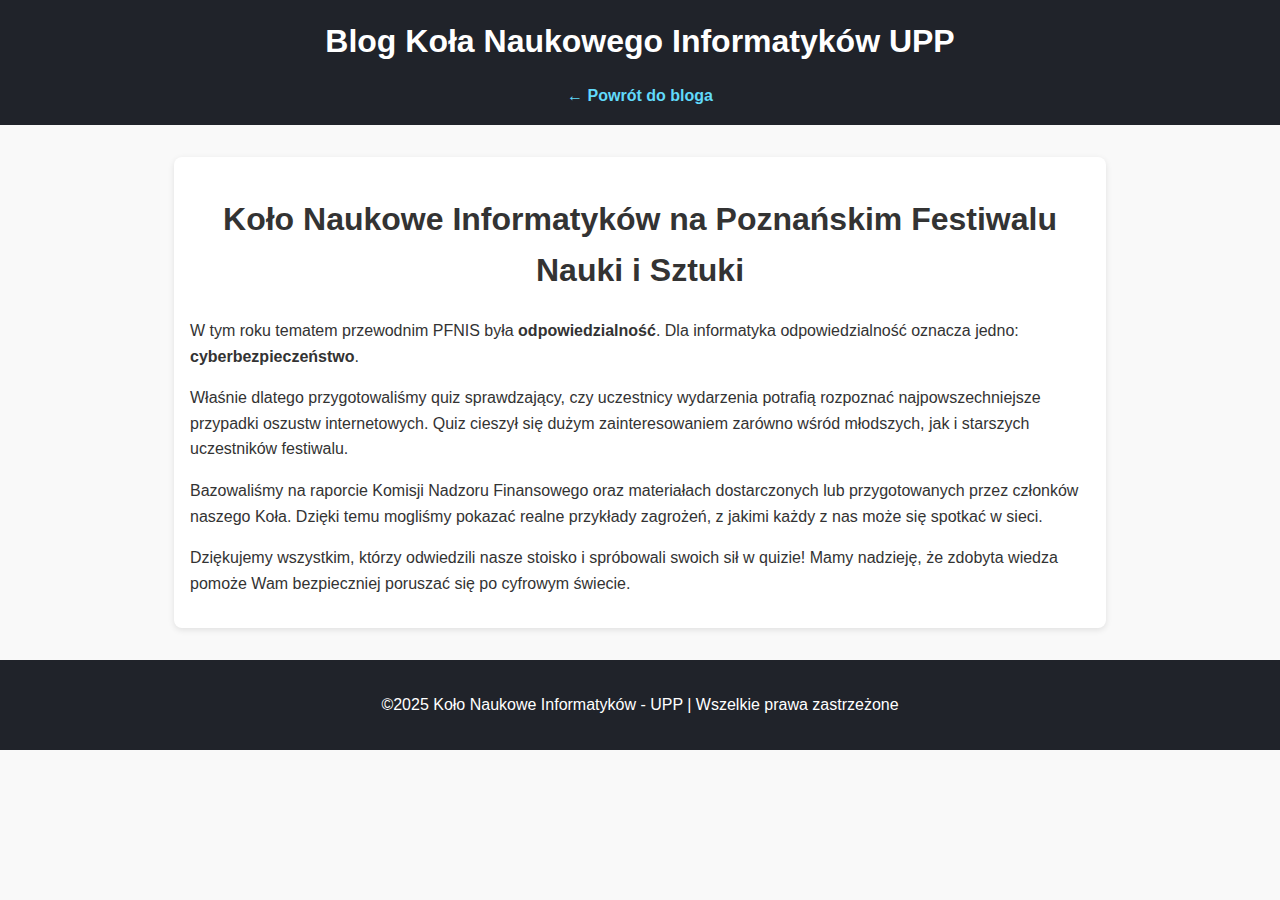
<file: blog/pfnis.html>
<!DOCTYPE html>
<html lang="pl">
<head>
    <meta charset="UTF-8">
    <title>Koło Naukowe Informatyków na Poznańskim Festiwalu Nauki i Sztuki</title>
    <link rel="stylesheet" href="blog.css">
    <link rel="icon" href="../static/favicon.png" type="image/x-icon">
</head>
<body>
    <header>
        <h1>Blog Koła Naukowego Informatyków UPP</h1>
        <nav>
            <a href="index.html">← Powrót do bloga</a>
        </nav>
    </header>
    <main>
        <article>
            <h1>Koło Naukowe Informatyków na Poznańskim Festiwalu Nauki i Sztuki</h1>
            <p>
                W tym roku tematem przewodnim PFNIS była <strong>odpowiedzialność</strong>. Dla informatyka odpowiedzialność oznacza jedno: <strong>cyberbezpieczeństwo</strong>.
            </p>
            <p>
                Właśnie dlatego przygotowaliśmy quiz sprawdzający, czy uczestnicy wydarzenia potrafią rozpoznać najpowszechniejsze przypadki oszustw internetowych. Quiz cieszył się dużym zainteresowaniem zarówno wśród młodszych, jak i starszych uczestników festiwalu.
            </p>
            <p>
                Bazowaliśmy na raporcie Komisji Nadzoru Finansowego oraz materiałach dostarczonych lub przygotowanych przez członków naszego Koła. Dzięki temu mogliśmy pokazać realne przykłady zagrożeń, z jakimi każdy z nas może się spotkać w sieci.
            </p>
            <p>
                Dziękujemy wszystkim, którzy odwiedzili nasze stoisko i spróbowali swoich sił w quizie! Mamy nadzieję, że zdobyta wiedza pomoże Wam bezpieczniej poruszać się po cyfrowym świecie.
            </p>
        </article>
    </main>
    <footer>
        <p>&copy;2025 Koło Naukowe Informatyków - UPP | Wszelkie prawa zastrzeżone</p>
    </footer>
    <script src="../assets/js/script.js"></script>
</body>
</html>
</file>
<file: assets/css/style.css>
/* assets/css/style.css */

body {
    font-family: Arial, sans-serif;
    line-height: 1.6;
    margin: 0;
    padding: 0;
    background-color: #f9f9f9;
    color: #333;
}

header {
    background-color: #20232a;
    color: white;
    padding: 1em 2em;
    text-align: center;
}

header h1 {
    margin: 0;
    font-size: 2em;
}

nav {
    margin-top: 1em;
}

nav ul {
    list-style: none;
    padding: 0;
    margin: 1em 0 0 0;
    display: flex;
    justify-content: center;
    gap: 2em;
}

nav a {
    color: #61dafb;
    text-decoration: none;
    font-weight: bold;
}
a.active {
    color: #fcff5d;;
}

main {
    max-width: 65%;
    margin: 2em auto;
    padding: 0 1em;
}

section {
    background: white;
    padding: 1.5em;
    margin-bottom: 2em;
    border-radius: 8px;
    box-shadow: 0 2px 6px rgba(0, 0, 0, 0.1);
}

section h2 {
    margin-top: 0;
    color: #20232a;
}

section a {
    color: #2546ff;
    text-decoration: none;
    font-weight: bold;
    transition: 0.3s
}

section a:hover {
    color: #0c2199;
}

.btn {
    display: inline-block;
    background: #61dafb;
    color: #20232a;
    padding: 0.5em 1em;
    border-radius: 4px;
    text-decoration: none;
    font-weight: bold;
    transition: background 0.3s;
}

.btn:hover {
    background: #21a1f1;
}

footer {
    text-align: center;
    padding: 1em;
    background: #20232a;
    color: white;
    margin-top: 2em;
    /* position:fixed;
    bottom:0;
    width:100%; */
}

.slider-section {
    margin-bottom: 2em;
}

.slider {
    position: relative;
    width: 100%;
    height: 350px;
    overflow: hidden;
    border-radius: 8px;
    box-shadow: 0 4px 12px rgba(0, 0, 0, 0.2);
}

.slide {
    position: absolute;
    width: 100%;
    height: 100%;
    opacity: 0;
    transition: opacity 1s ease-in-out;
}

.slide.active {
    opacity: 1;
}

.slide img {
    width: 100%;
    height: 100%;
    object-fit: cover;
}

.caption {
    position: absolute;
    bottom: 0;
    background: rgba(0, 0, 0, 0.6);
    color: white;
    width: 100%;
    padding: 1em;
    font-size: 1.2em;
    text-align: center;
    box-sizing: border-box;
}
.dots {
    text-align: center;
    margin-top: 1em;
}

.dot {
    display: inline-block;
    width: 12px;
    height: 12px;
    margin: 0 6px;
    background-color: #bbb;
    border-radius: 50%;
    cursor: pointer;
    transition: background-color 0.3s;
}

.dot.active {
    background-color: #20232a;
}

/* NOWY GLOBALNY STYL - modernizacja, responsywność, animacje */

:root{
    --bg: #0f1724; /* ciemne tło dla header/footer */
    --card: #ffffff;
    --muted: #6b7280;
    --accent: linear-gradient(135deg,#3b82f6,#06b6d4);
    --primary: #2546ff;
    --glass: rgba(255,255,255,0.06);
    --radius: 12px;
    --max-w: 1200px;
    --gutter: 1.25rem;
    --shadow: 0 8px 30px rgba(2,6,23,0.2);
}


*{box-sizing:border-box}
html,body{height:100%}
body{
    margin:0;
    font-family:Inter,system-ui,-apple-system,"Segoe UI",Roboto,Arial;
    background:linear-gradient(180deg,#fbfdff 0%, #f6f9ff 100%);
    color:#0b1530;
    -webkit-font-smoothing:antialiased;
    -moz-osx-font-smoothing:grayscale;
    line-height:1.5;
    display:flex;
    flex-direction:column;
    min-height:100vh;
}

/* CONTAINER */
.container{
    max-width:var(--max-w);
    margin:0 auto;
    padding:0 var(--gutter);
    width:100%;
}

/* HEADER */
header{
    background:var(--bg);
    color:#fff;
    padding:0.75rem 0;
    box-shadow:var(--shadow);
    position:sticky;
    top:0;
    z-index:80;
}
.header-inner{
    display:flex;
    align-items:center;
    justify-content:space-between;
    gap:1rem;
}
.brand{
    display:flex;
    align-items:center;
    gap:0.75rem;
    font-weight:700;
    font-size:1.1rem;
    color:#fff;
    text-decoration:none;
}
/* ZAMIENIONE: .brand .logo — teraz obsługuje zarówno <span> fallback, jak i <img class="logo"> */
.brand .logo{
    width:40px;
    height:40px;
    border-radius:8px;
    display:inline-block;
    background:var(--accent); /* fallback gradient */
    box-shadow:0 6px 18px rgba(37,70,255,0.18), inset 0 -6px 18px rgba(6,182,212,0.08);
    overflow:hidden;
    flex:0 0 40px;
}
/* jeśli logo jest elementem <img class="logo"> — dopasuj obraz do kwadratu */
.brand img.logo{
    width:100%;
    height:100%;
    object-fit:cover;
    display:block;
    border-radius:8px;
}

/* NAV */
.nav{
    display:flex;
    align-items:center;
    gap:1rem;
}
.nav-list{
    display:flex;
    gap:1rem;
    list-style:none;
    margin:0;padding:0;
}
.nav-list a{
    color:rgba(255,255,255,0.92);
    text-decoration:none;
    padding:0.5rem 0.6rem;
    border-radius:8px;
    font-weight:600;
    transition:background .18s, transform .12s;
    display:inline-block;
}
.nav-list a:hover, .nav-list a.active{
    background:rgba(255,255,255,0.06);
    transform:translateY(-2px);
}

/* mobile toggle */
.nav-toggle{
    display:none;
    width:44px;height:44px;border-radius:10px;border:0;background:transparent;color:#fff;
    align-items:center;justify-content:center;
}
.hamburger{
    width:22px;height:2px;background:#fff;position:relative;border-radius:2px;display:inline-block;
}
.hamburger::before,.hamburger::after{
    content:"";position:absolute;left:0;width:22px;height:2px;background:#fff;border-radius:2px;
}
.hamburger::before{top:-6px}
.hamburger::after{top:6px}

/* MAIN */
main{flex:1;padding:2.25rem 0}
.hero{
    background:linear-gradient(180deg, rgba(37,70,255,0.06), rgba(6,182,212,0.02));
    border-radius:var(--radius);
    padding:2rem;
    display:flex;
    gap:1.5rem;
    align-items:center;
    box-shadow:0 6px 20px rgba(16,24,40,0.05);
}
.hero h1{margin:0;font-size:1.6rem;line-height:1.1}
.hero p{margin:0;color:var(--muted)}

/* CARD */
section.card{
    background:var(--card);
    border-radius:var(--radius);
    padding:1.25rem;
    box-shadow:0 6px 20px rgba(11,20,48,0.04);
    transition:transform .25s ease, box-shadow .25s ease;
}
section.card:hover{transform:translateY(-6px);box-shadow:0 18px 50px rgba(11,20,48,0.08)}

.grid{
    display:grid;
    grid-template-columns:repeat(12,1fr);
    gap:1rem;
}
.col-6{grid-column:span 6}
.col-4{grid-column:span 4}
.col-12{grid-column:span 12}

/* Buttons */
.btn{
    display:inline-block;
    background:var(--primary);
    color:#fff;padding:0.6rem 0.85rem;border-radius:10px;
    text-decoration:none;font-weight:700;border:0;cursor:pointer;
    box-shadow:0 8px 24px rgba(37,70,255,0.12);
    transition:transform .14s ease, box-shadow .14s;
}
.btn:hover{transform:translateY(-3px);box-shadow:0 22px 48px rgba(37,70,255,0.16)}

/* QUIZ big button */
.quiz{
    display:inline-flex;
    align-items:center;
    justify-content:center;
    gap:0.5rem;
    min-width:220px;
    padding:0.85rem 1.1rem;
    font-weight:800;
    font-size:1rem;
    color:#fff;
    background:linear-gradient(90deg,#2546ff 0%,#06b6d4 100%);
    border-radius:14px;
    border:0;
    text-decoration:none;
    box-shadow:0 10px 30px rgba(37,70,255,0.12);
    transition:transform .16s ease, box-shadow .16s ease, opacity .12s;
    -webkit-tap-highlight-color:transparent;

    /* centrowanie wielowierszowego tekstu */
    text-align:center;
    white-space:normal;
    line-height:1.05;
    padding-top:0.9rem;   /* drobne wyrównanie pionowe */
    padding-bottom:0.9rem;
}
.quiz:hover{ transform:translateY(-4px); box-shadow:0 22px 48px rgba(37,70,255,0.18); opacity:0.98; }
.quiz:active{ transform:translateY(-1px); box-shadow:0 8px 24px rgba(37,70,255,0.10); }
.quiz:focus{ outline:3px solid rgba(6,182,212,0.18); outline-offset:3px; }
.quiz_section{display:flex;justify-content:center;align-items:center;padding:1rem}

/* FOOTER */
footer{
    background:var(--bg);
    color:#cbd5e1;padding:1.25rem 0;
}

/* images modal helper */
#img-modal{display:none;align-items:center;justify-content:center;padding:2rem;}

/* Reveal animations */
.reveal{opacity:0;transform:translateY(16px);transition:opacity .7s ease, transform .7s ease}
.reveal.in-view{opacity:1;transform:none}

/* progress bar tweaks for TTS */
#progress-container{border-radius:999px;overflow:hidden}

/* responsive */
@media (max-width:900px){
    .grid{grid-template-columns:repeat(6,1fr)}
    .col-6{grid-column:span 6}
    .col-4{grid-column:span 6}
    header .container{padding:0 0.75rem}
}
@media (max-width:720px){
    .nav-list{display:none;position:fixed;inset:72px 16px auto 16px;background:#0b1220;border-radius:12px;padding:16px;flex-direction:column;box-shadow:0 24px 60px rgba(2,6,23,0.5)}
    .nav-list.show{display:flex}
    .nav-toggle{display:flex}
    .hero{flex-direction:column;align-items:flex-start}
    main{padding:1rem 0}
}
@media (max-width:420px){
  .quiz{ min-width:160px; font-size:0.95rem; padding:0.7rem .9rem; border-radius:12px; }
}

/* prefers-reduced-motion */
@media (prefers-reduced-motion:reduce){
    *{transition:none!important}
}
</file>
<file: gate_sim.css>
html, body {
    background: #181818;
    color: #fff;
    margin: 0;
    padding: 0;
    height: 100%;
}

body {
    display: flex;
    flex-direction: column;
    min-height: 100vh;
}

header h1 {
    text-align: center;
    margin-top: 1em;
    margin-bottom: 0.5em;
}

nav {
    text-align: center;
    margin-bottom: 1em;
}

nav a {
    color: #fff;
    text-decoration: none;
    margin: 0 0.5em;
}

main {
    flex: 1;
    display: flex;
    flex-direction: column;
    align-items: center;
    justify-content: flex-start;
    min-height: 0;
    padding: 2em 0;
    background: transparent;
}

.toolbar {
    background: #222;
    padding: 1em;
    display: flex;
    gap: 1em;
    justify-content: center;
    border-radius: 8px;
    margin-bottom: 2em;
    box-shadow: 0 2px 12px #0006;
    width: 1200px;
    max-width: 95vw;
}

.toolbar button {
    background: #333;
    color: #fff;
    border: none;
    padding: 0.7em 1.2em;
    border-radius: 6px;
    cursor: pointer;
    font-size: 1em;
    transition: background 0.2s;
}

.toolbar button.active {
    background: #0077ff;
}

.toolbar-info {
    margin-left: 2em;
    color: #aaa;
    align-self: center;
}

#board {
    background: #111;
    border-radius: 16px;
    margin: 0 auto;
    box-shadow: 0 4px 32px #000a;
    display: block;
    max-width: 95vw;
    max-height: 80vh;
}

.board-info {
    text-align: center;
    color: #aaa;
    margin-top: 1em;
}

footer p {
    text-align: center;
    margin: 2em 0 0 0;
    color: #888;
    font-size: 0.95em;
}

.gate-box {
    max-width: 500px;
    margin: 2em auto;
    background: #f4f8ff;
    border-radius: 12px;
    box-shadow: 0 2px 12px rgba(0,0,0,0.07);
    padding: 2em;
}

.gate-row {
    display: flex;
    align-items: center;
    gap: 1em;
    margin-bottom: 1em;
}

.gate-label {
    min-width: 80px;
}

.gate-result {
    font-size: 1.3em;
    font-weight: bold;
    margin-top: 1em;
}

select, input[type="checkbox"] {
    font-size: 1.1em;
}
</file>
<file: blog/blog.css>
/* blog/blog.css */

body {
    font-family: Arial, sans-serif;
    line-height: 1.6;
    margin: 0;
    padding: 0;
    background-color: #f9f9f9;
    color: #333;
}

header {
    background-color: #20232a;
    color: white;
    padding: 1em 2em;
    text-align: center;
}

header h1 {
    margin: 0;
    font-size: 2em;
}

nav {
    margin-top: 1em;
}

nav a {
    color: #61dafb;
    text-decoration: none;
    font-weight: bold;
}

a.active {
    color: #fcff5d;;
}

nav ul {
    list-style: none;
    padding: 0;
    margin: 1em 0 0 0;
    display: flex;
    justify-content: center;
    gap: 2em;
}

main {
    max-width: 900px;
    margin: 2em auto;
    padding: 1em;
    background: white;
    border-radius: 8px;
    box-shadow: 0 2px 6px rgba(0, 0, 0, 0.1);
}

h2 {
    margin-top: 0;
    color: #20232a;
}

.blog-list {
    list-style: none;
    padding: 0;
}

.blog-list li {
    margin-bottom: 1.2em;
    padding: 0.8em;
    border-bottom: 1px solid #ddd;
}

.blog-list a {
    font-size: 1.1em;
    color: #20232a;
    font-weight: bold;
    text-decoration: none;
}

.blog-list a:hover {
    text-decoration: underline;
}

.date {
    display: block;
    color: #777;
    font-size: 0.9em;
    margin-top: 0.3em;
}

footer {
    text-align: center;
    padding: 1em;
    background: #20232a;
    color: white;
    margin-top: 2em;
}

article h1 {
    text-align: center;
}
</file>
